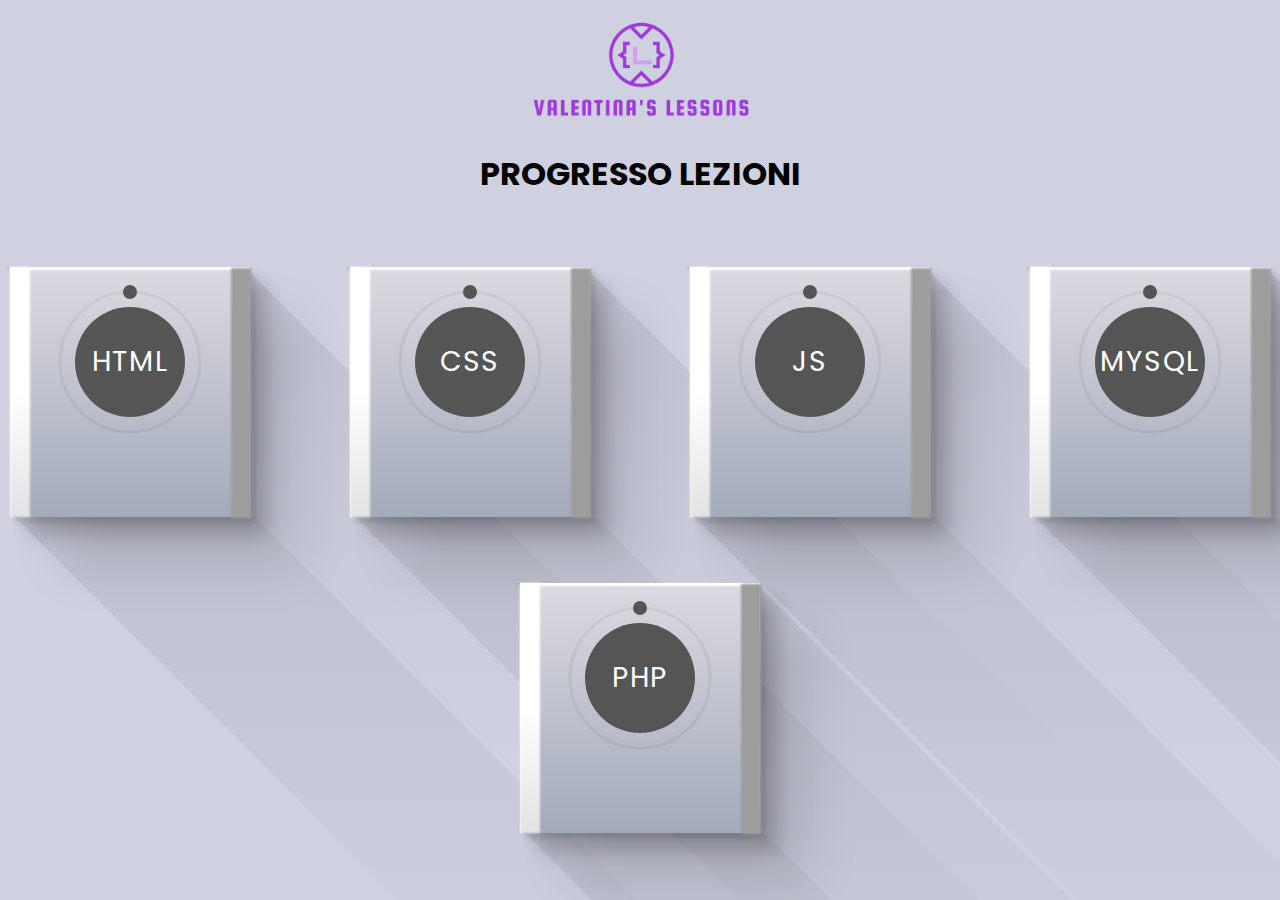
<file: index.html>
<!DOCTYPE html>
<html lang="en">
<head>
    <meta charset="UTF-8">
    <title>LezioniPerValentina - Home</title>
    <link rel="stylesheet" href="style.css">
    <meta name="viewport" content="width=device-width,initial-scale=1,minimum-scale=1,maximum-scale=1,user-scalable=no">
    <meta http-equiv="X-UA-Compatible" content="IE=edge,chrome=1">
    <meta name="apple-mobile-web-app-capable" content="yes">
    <meta name="mobile-web-app-capable" content="yes">
    <link rel="manifest" href="./manifest.json"/>
    <link rel="apple-touch-icon" sizes="32x32" href="./valentina-logo-small.png">
    <link rel="apple-touch-icon" sizes="58x58" href="./valentina-logo-small.png">
    <link rel="apple-touch-icon" sizes="64x64" href="./valentina-logo-small.png">
    <link rel="apple-touch-icon" sizes="76x76" href="./valentina-logo-small.png">
    <link rel="apple-touch-icon" sizes="80x80" href="./valentina-logo-small.png">
    <link rel="apple-touch-icon" sizes="87x87" href="./valentina-logo-small.png">
    <link rel="apple-touch-icon" sizes="114x114" href="./valentina-logo-small.png">
    <link rel="apple-touch-icon" sizes="120x120" href="./valentina-logo-small.png">
    <link rel="apple-touch-icon" sizes="128x128" href="./valentina-logo-small.png">
    <link rel="apple-touch-icon" sizes="152x152" href="./valentina-logo-small.png">
    <link rel="apple-touch-icon" sizes="167x167" href="./valentina-logo-small.png">
    <link rel="apple-touch-icon" sizes="180x180" href="./valentina-logo-small.png">
    <link rel="apple-touch-icon" sizes="256x256" href="./valentina-logo-small.png">
    <link rel="apple-touch-icon" sizes="512x512" href="./valentina-logo-small.png">
    <link rel="apple-touch-icon" sizes="1024x1024" href="./valentina-logo-small.png">
    <link rel="icon" type="image/png" sizes="48x48" href="./valentina-logo-small.png">
    <link rel="icon" type="image/png" sizes="72x72" href="./valentina-logo-small.png">
    <link rel="icon" type="image/png" sizes="96x96" href="./valentina-logo-small.png">
    <link rel="icon" type="image/png" sizes="144x144" href="./valentina-logo-small.png">
    <link rel="icon" type="image/png" sizes="192x192" href="./valentina-logo-small.png">
    <link rel="icon" type="image/png" sizes="512x512" href="./valentina-logo-small.png">
    <link rel="icon" type="image/png" sizes="32x32" href="./valentina-logo-small.png">
    <link rel="icon" type="image/png" sizes="16x16" href="./valentina-logo-small.png">
</head>
<body>
<div class="logo">
    <img src="./valentina-logo.png" alt="">
</div>
<div class="container">
    <h1>PROGRESSO LEZIONI</h1>
    <a href="./html.html" class="box">
        <div class="shadow"></div>
        <div class="content">
            <div class="percent" data-text="HTML" style="--num: 0">
                <div class="dot"></div>
                <svg>
                    <circle cx="70" cy="70" r="70"></circle>
                    <circle cx="70" cy="70" r="70"></circle>
                </svg>
            </div>
            <div class="number">
                <h2>0<span>%</span></h2>
            </div>
        </div>
    </a>
    <a href="./css.html" class="box">
        <div class="shadow"></div>
        <div class="content">
            <div class="percent" data-text="CSS" style="--num: 0">
                <div class="dot"></div>
                <svg>
                    <circle cx="70" cy="70" r="70"></circle>
                    <circle cx="70" cy="70" r="70"></circle>
                </svg>
            </div>
            <div class="number">
                <h2>0<span>%</span></h2>
            </div>
        </div>
    </a>
    <a href="./js.html" class="box">
        <div class="shadow"></div>
        <div class="content">
            <div class="percent" data-text="JS" style="--num: 0">
                <div class="dot"></div>
                <svg>
                    <circle cx="70" cy="70" r="70"></circle>
                    <circle cx="70" cy="70" r="70"></circle>
                </svg>
            </div>
            <div class="number">
                <h2>0<span>%</span></h2>
            </div>
        </div>
    </a>
    <a href="./mysql.html" class="box">
        <div class="shadow"></div>
        <div class="content">
            <div class="percent" data-text="MYSQL" style="--num: 0">
                <div class="dot"></div>
                <svg>
                    <circle cx="70" cy="70" r="70"></circle>
                    <circle cx="70" cy="70" r="70"></circle>
                </svg>
            </div>
            <div class="number">
                <h2>0<span>%</span></h2>
            </div>
        </div>
    </a>
    <a href="./php.html" class="box">
        <div class="shadow"></div>
        <div class="content">
            <div class="percent" data-text="PHP" style="--num: 0">
                <div class="dot"></div>
                <svg>
                    <circle cx="70" cy="70" r="70"></circle>
                    <circle cx="70" cy="70" r="70"></circle>
                </svg>
            </div>
            <div class="number">
                <h2>0<span>%</span></h2>
            </div>
        </div>
    </a>
</div>
</body>
</html>
</file>
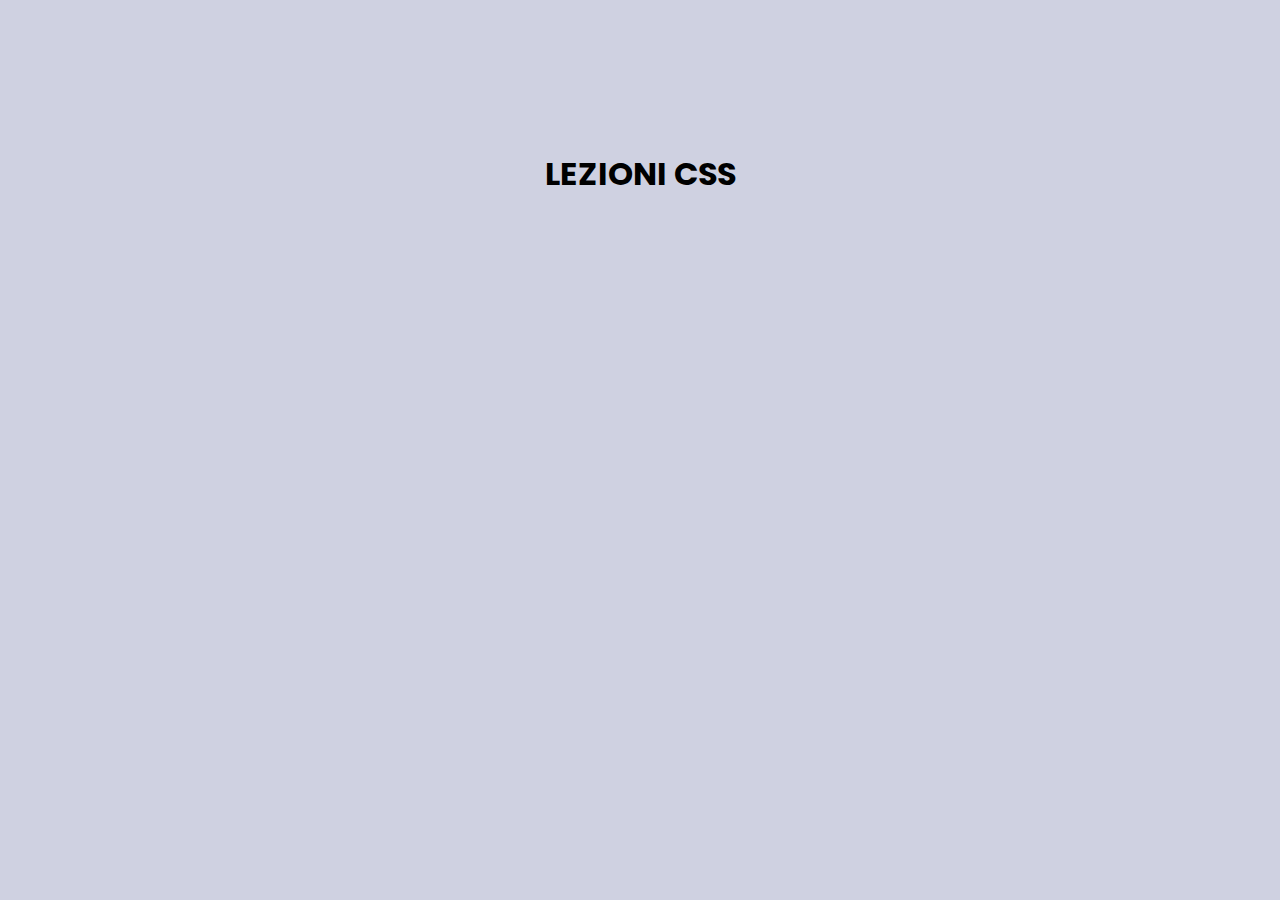
<file: css.html>
<!DOCTYPE html>
<html lang="en">
<head>
    <meta charset="UTF-8">
    <title>LezioniPerValentina - CSS</title>
    <link rel="stylesheet" href="style.css">
    <meta name="viewport" content="width=device-width,initial-scale=1,minimum-scale=1,maximum-scale=1,user-scalable=no">
    <meta http-equiv="X-UA-Compatible" content="IE=edge,chrome=1">
    <meta name="apple-mobile-web-app-capable" content="yes">
    <meta name="mobile-web-app-capable" content="yes">
    <link rel="manifest" href="./manifest.json"/>
    <link rel="apple-touch-icon" sizes="32x32" href="./valentina-logo-small.png">
    <link rel="apple-touch-icon" sizes="58x58" href="./valentina-logo-small.png">
    <link rel="apple-touch-icon" sizes="64x64" href="./valentina-logo-small.png">
    <link rel="apple-touch-icon" sizes="76x76" href="./valentina-logo-small.png">
    <link rel="apple-touch-icon" sizes="80x80" href="./valentina-logo-small.png">
    <link rel="apple-touch-icon" sizes="87x87" href="./valentina-logo-small.png">
    <link rel="apple-touch-icon" sizes="114x114" href="./valentina-logo-small.png">
    <link rel="apple-touch-icon" sizes="120x120" href="./valentina-logo-small.png">
    <link rel="apple-touch-icon" sizes="128x128" href="./valentina-logo-small.png">
    <link rel="apple-touch-icon" sizes="152x152" href="./valentina-logo-small.png">
    <link rel="apple-touch-icon" sizes="167x167" href="./valentina-logo-small.png">
    <link rel="apple-touch-icon" sizes="180x180" href="./valentina-logo-small.png">
    <link rel="apple-touch-icon" sizes="256x256" href="./valentina-logo-small.png">
    <link rel="apple-touch-icon" sizes="512x512" href="./valentina-logo-small.png">
    <link rel="apple-touch-icon" sizes="1024x1024" href="./valentina-logo-small.png">
    <link rel="icon" type="image/png" sizes="48x48" href="./valentina-logo-small.png">
    <link rel="icon" type="image/png" sizes="72x72" href="./valentina-logo-small.png">
    <link rel="icon" type="image/png" sizes="96x96" href="./valentina-logo-small.png">
    <link rel="icon" type="image/png" sizes="144x144" href="./valentina-logo-small.png">
    <link rel="icon" type="image/png" sizes="192x192" href="./valentina-logo-small.png">
    <link rel="icon" type="image/png" sizes="512x512" href="./valentina-logo-small.png">
    <link rel="icon" type="image/png" sizes="32x32" href="./valentina-logo-small.png">
    <link rel="icon" type="image/png" sizes="16x16" href="./valentina-logo-small.png">
</head>
<body>
<div class="container">
    <h1>LEZIONI CSS</h1>
</div>
</body>
</html>
</file>
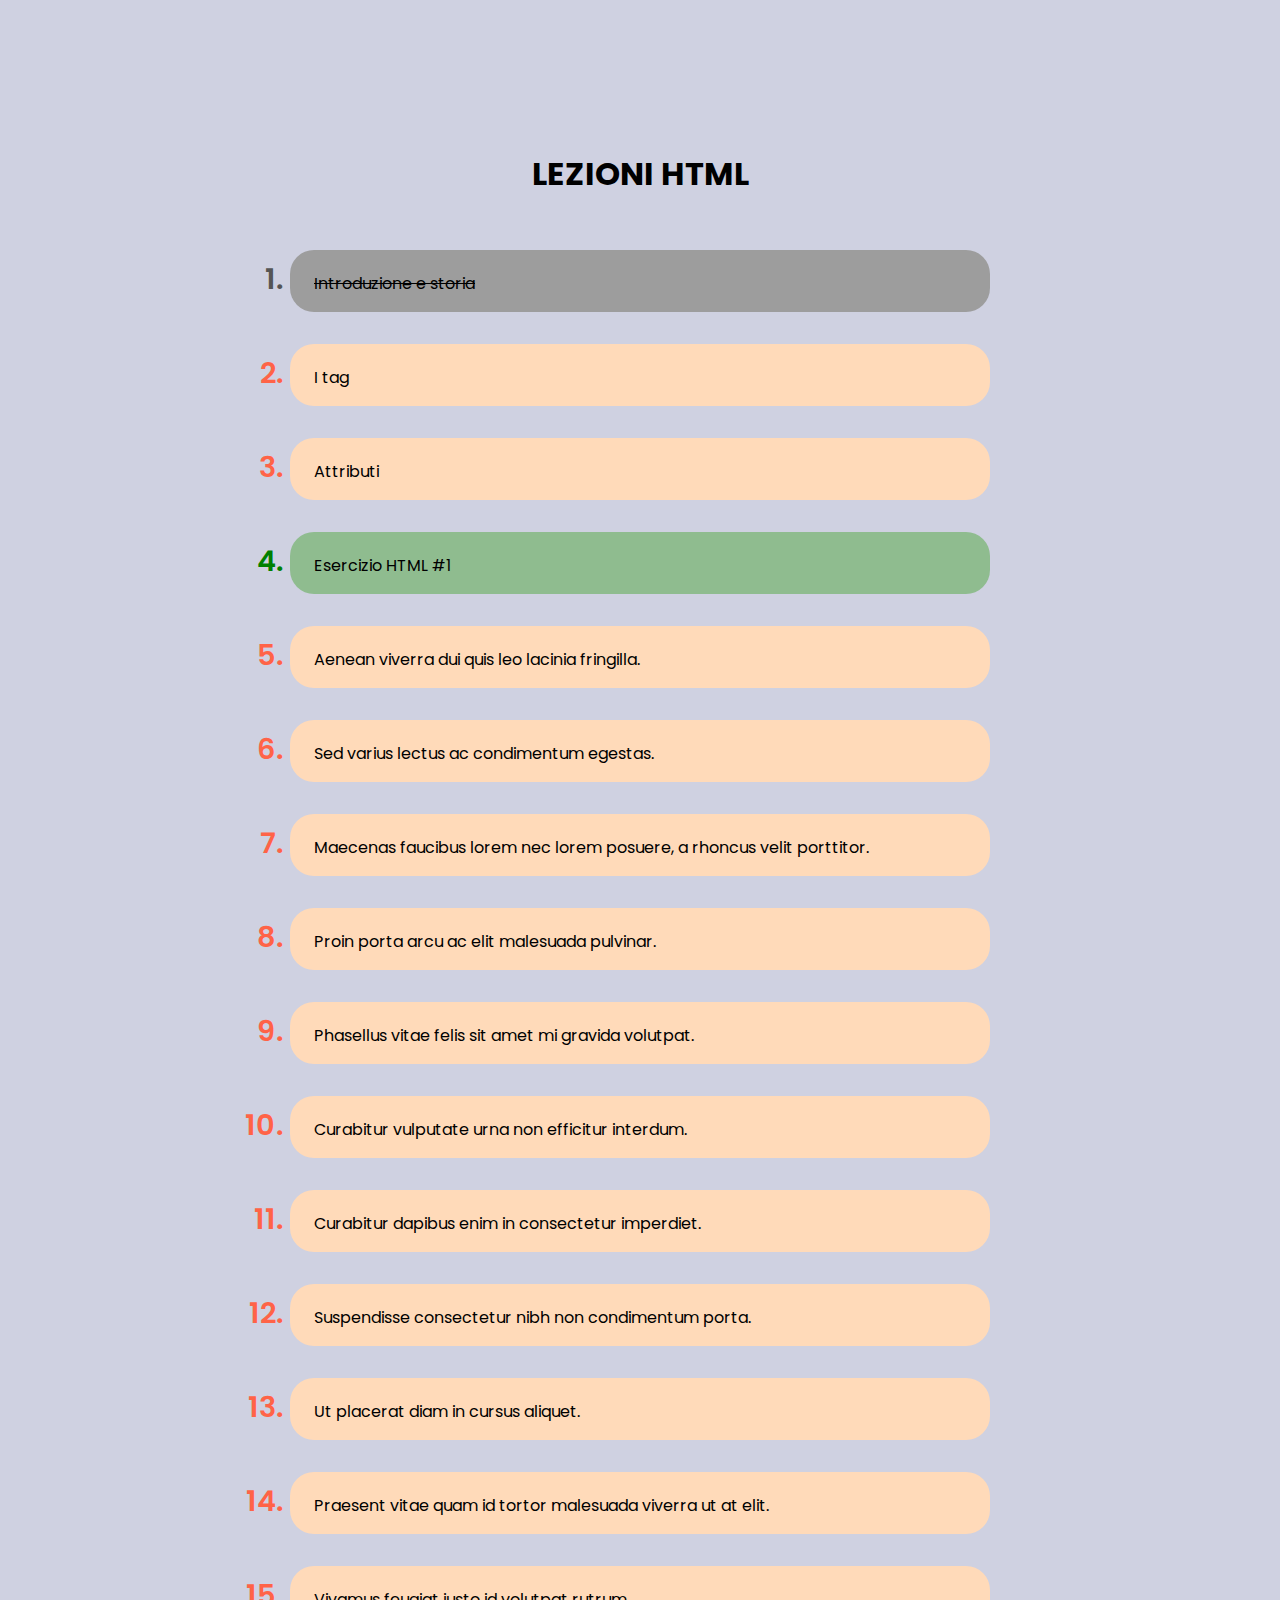
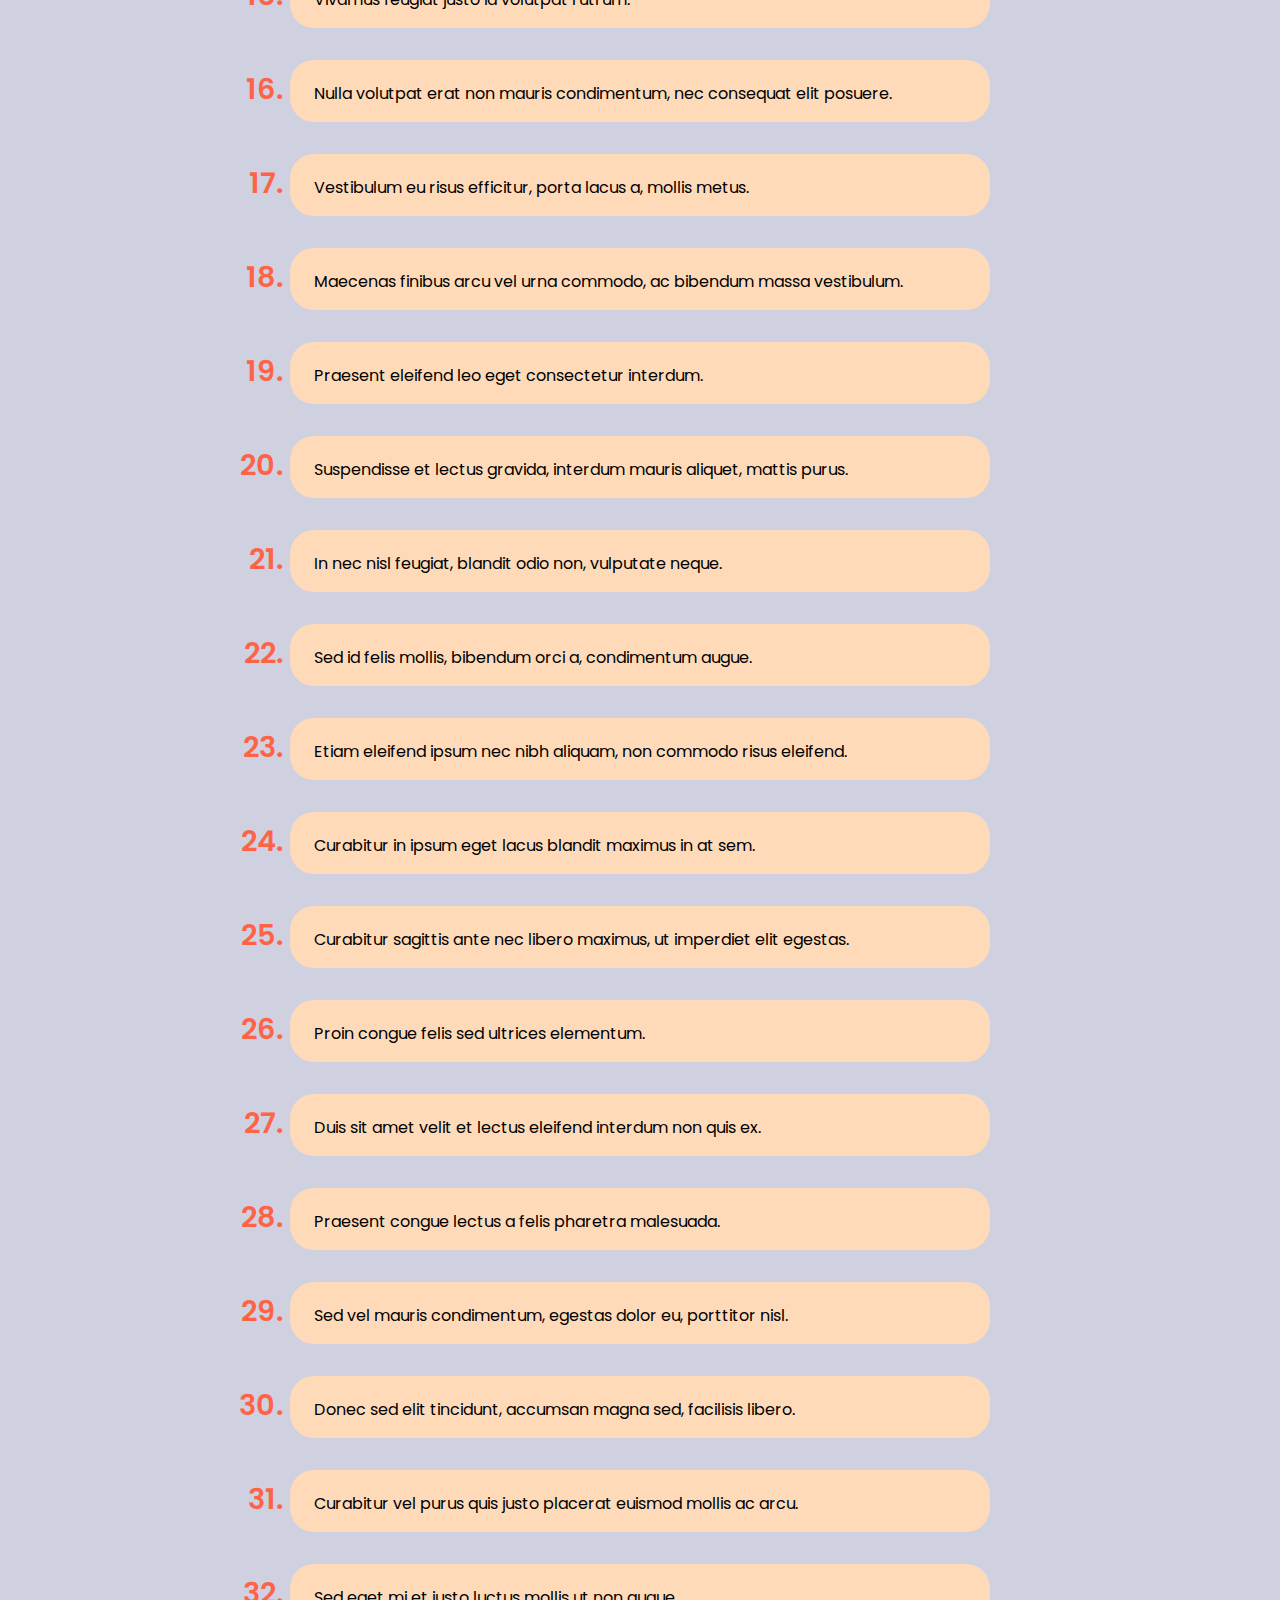
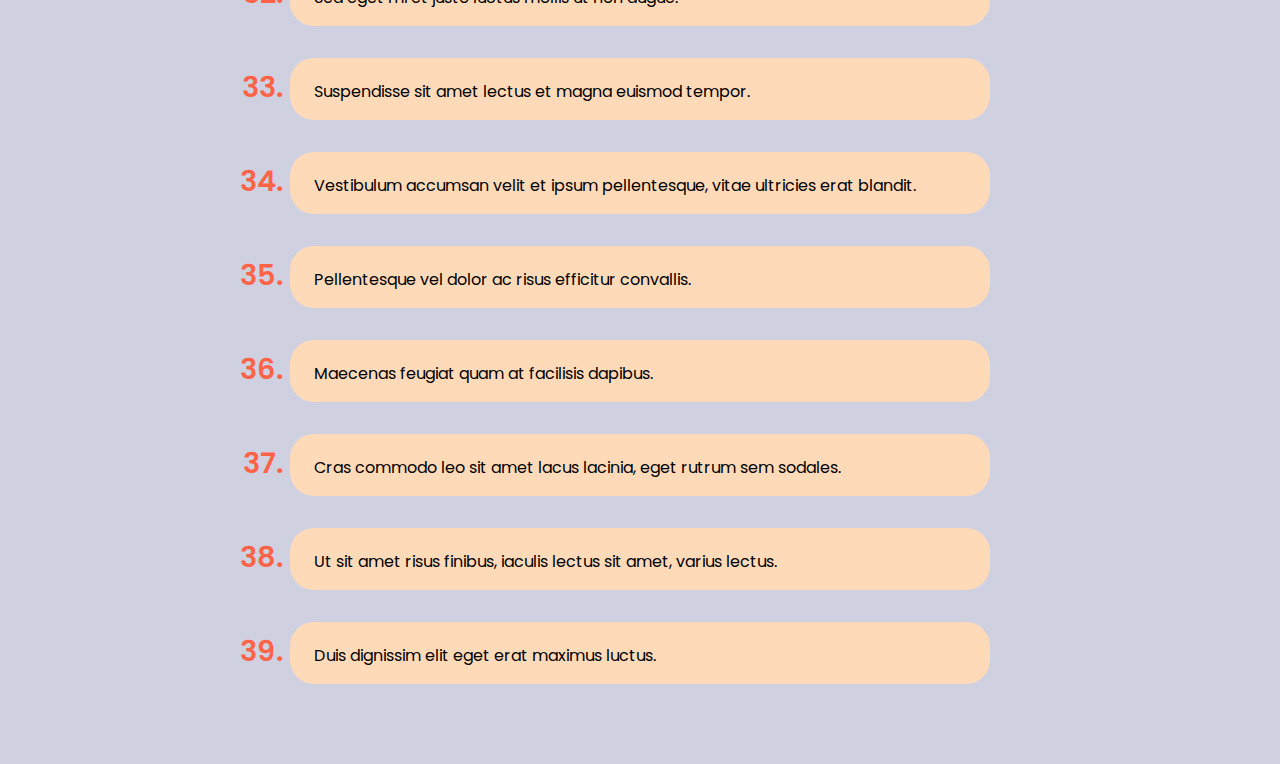
<file: html.html>
<!DOCTYPE html>
<html lang="en">
<head>
    <meta charset="UTF-8">
    <title>LezioniPerValentina - HTML</title>
    <link rel="stylesheet" href="style.css">
    <meta name="viewport" content="width=device-width,initial-scale=1,minimum-scale=1,maximum-scale=1,user-scalable=no">
    <meta http-equiv="X-UA-Compatible" content="IE=edge,chrome=1">
    <meta name="apple-mobile-web-app-capable" content="yes">
    <meta name="mobile-web-app-capable" content="yes">
    <link rel="manifest" href="./manifest.json"/>
    <link rel="apple-touch-icon" sizes="32x32" href="./valentina-logo-small.png">
    <link rel="apple-touch-icon" sizes="58x58" href="./valentina-logo-small.png">
    <link rel="apple-touch-icon" sizes="64x64" href="./valentina-logo-small.png">
    <link rel="apple-touch-icon" sizes="76x76" href="./valentina-logo-small.png">
    <link rel="apple-touch-icon" sizes="80x80" href="./valentina-logo-small.png">
    <link rel="apple-touch-icon" sizes="87x87" href="./valentina-logo-small.png">
    <link rel="apple-touch-icon" sizes="114x114" href="./valentina-logo-small.png">
    <link rel="apple-touch-icon" sizes="120x120" href="./valentina-logo-small.png">
    <link rel="apple-touch-icon" sizes="128x128" href="./valentina-logo-small.png">
    <link rel="apple-touch-icon" sizes="152x152" href="./valentina-logo-small.png">
    <link rel="apple-touch-icon" sizes="167x167" href="./valentina-logo-small.png">
    <link rel="apple-touch-icon" sizes="180x180" href="./valentina-logo-small.png">
    <link rel="apple-touch-icon" sizes="256x256" href="./valentina-logo-small.png">
    <link rel="apple-touch-icon" sizes="512x512" href="./valentina-logo-small.png">
    <link rel="apple-touch-icon" sizes="1024x1024" href="./valentina-logo-small.png">
    <link rel="icon" type="image/png" sizes="48x48" href="./valentina-logo-small.png">
    <link rel="icon" type="image/png" sizes="72x72" href="./valentina-logo-small.png">
    <link rel="icon" type="image/png" sizes="96x96" href="./valentina-logo-small.png">
    <link rel="icon" type="image/png" sizes="144x144" href="./valentina-logo-small.png">
    <link rel="icon" type="image/png" sizes="192x192" href="./valentina-logo-small.png">
    <link rel="icon" type="image/png" sizes="512x512" href="./valentina-logo-small.png">
    <link rel="icon" type="image/png" sizes="32x32" href="./valentina-logo-small.png">
    <link rel="icon" type="image/png" sizes="16x16" href="./valentina-logo-small.png">
    <style>
        ol {
            max-width: 700px;
            width: 60vw;
            position: relative;
            margin-bottom: 5rem;
        }
        ol::before {
            content: '';
            width: 0.5rem;
            height: 100%;
            position: absolute;
            top: 0;
            left: 8%;
            background-image: url("https://i.ebayimg.com/images/g/BDoAAOSwMNVa7Qtz/s-l400.jpg");
            background-position: center center;
            z-index: 1;
        }
        li {
            position: relative;
            z-index: 2;
            padding: 0.5rem 1.5rem 1rem;
            border-radius: 1.5rem;
            background: peachpuff;
        }
        li + li {
            margin-top: 2rem;
        }
        ::marker {
            font-weight: 600;
            color: tomato;
            font-size: 1.8rem;
        }
        .passed{
            text-decoration: line-through;
            background-color: #9d9d9d;
        }
        .passed::marker{
            color: #555555;
        }
        .esercizio{
            background-color: darkseagreen;
        }
        .esercizio::marker{
            color: green;
        }
    </style>
</head>
<body>
<div class="container">
    <h1>LEZIONI HTML</h1>
    <ol class="lezioni">
        <li class="passed">Introduzione e storia</li>
        <li>I tag</li>
        <li>Attributi</li>
        <li class="esercizio">Esercizio HTML #1</li>
        <li>Aenean viverra dui quis leo lacinia fringilla.</li>
        <li>Sed varius lectus ac condimentum egestas.</li>
        <li>Maecenas faucibus lorem nec lorem posuere, a rhoncus velit porttitor.</li>
        <li>Proin porta arcu ac elit malesuada pulvinar.</li>
        <li>Phasellus vitae felis sit amet mi gravida volutpat.</li>
        <li>Curabitur vulputate urna non efficitur interdum.</li>
        <li>Curabitur dapibus enim in consectetur imperdiet.</li>
        <li>Suspendisse consectetur nibh non condimentum porta.</li>
        <li>Ut placerat diam in cursus aliquet.</li>
        <li>Praesent vitae quam id tortor malesuada viverra ut at elit.</li>
        <li>Vivamus feugiat justo id volutpat rutrum.</li>
        <li>Nulla volutpat erat non mauris condimentum, nec consequat elit posuere.</li>
        <li>Vestibulum eu risus efficitur, porta lacus a, mollis metus.</li>
        <li>Maecenas finibus arcu vel urna commodo, ac bibendum massa vestibulum.</li>
        <li>Praesent eleifend leo eget consectetur interdum.</li>
        <li>Suspendisse et lectus gravida, interdum mauris aliquet, mattis purus.</li>
        <li>In nec nisl feugiat, blandit odio non, vulputate neque.</li>
        <li>Sed id felis mollis, bibendum orci a, condimentum augue.</li>
        <li>Etiam eleifend ipsum nec nibh aliquam, non commodo risus eleifend.</li>
        <li>Curabitur in ipsum eget lacus blandit maximus in at sem.</li>
        <li>Curabitur sagittis ante nec libero maximus, ut imperdiet elit egestas.</li>
        <li>Proin congue felis sed ultrices elementum.</li>
        <li>Duis sit amet velit et lectus eleifend interdum non quis ex.</li>
        <li>Praesent congue lectus a felis pharetra malesuada.</li>
        <li>Sed vel mauris condimentum, egestas dolor eu, porttitor nisl.</li>
        <li>Donec sed elit tincidunt, accumsan magna sed, facilisis libero.</li>
        <li>Curabitur vel purus quis justo placerat euismod mollis ac arcu.</li>
        <li>Sed eget mi et justo luctus mollis ut non augue.</li>
        <li>Suspendisse sit amet lectus et magna euismod tempor.</li>
        <li>Vestibulum accumsan velit et ipsum pellentesque, vitae ultricies erat blandit.</li>
        <li>Pellentesque vel dolor ac risus efficitur convallis.</li>
        <li>Maecenas feugiat quam at facilisis dapibus.</li>
        <li>Cras commodo leo sit amet lacus lacinia, eget rutrum sem sodales.</li>
        <li>Ut sit amet risus finibus, iaculis lectus sit amet, varius lectus.</li>
        <li>Duis dignissim elit eget erat maximus luctus.</li>
    </ol>
</div>
</body>
</html>
</file>
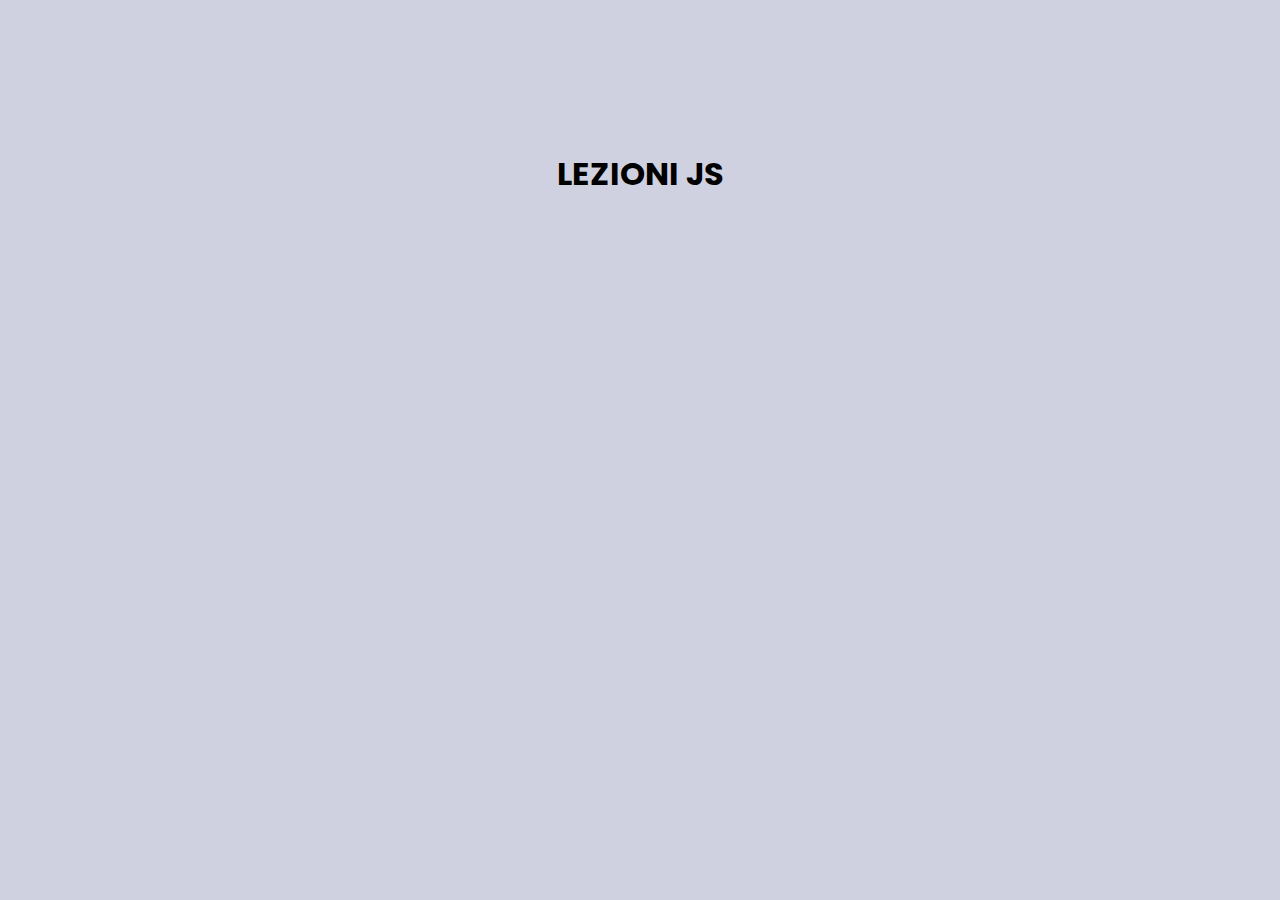
<file: js.html>
<!DOCTYPE html>
<html lang="en">
<head>
    <meta charset="UTF-8">
    <title>LezioniPerValentina - JS</title>
    <link rel="stylesheet" href="style.css">
    <meta name="viewport" content="width=device-width,initial-scale=1,minimum-scale=1,maximum-scale=1,user-scalable=no">
    <meta http-equiv="X-UA-Compatible" content="IE=edge,chrome=1">
    <meta name="apple-mobile-web-app-capable" content="yes">
    <meta name="mobile-web-app-capable" content="yes">
    <link rel="manifest" href="./manifest.json"/>
    <link rel="apple-touch-icon" sizes="32x32" href="./valentina-logo-small.png">
    <link rel="apple-touch-icon" sizes="58x58" href="./valentina-logo-small.png">
    <link rel="apple-touch-icon" sizes="64x64" href="./valentina-logo-small.png">
    <link rel="apple-touch-icon" sizes="76x76" href="./valentina-logo-small.png">
    <link rel="apple-touch-icon" sizes="80x80" href="./valentina-logo-small.png">
    <link rel="apple-touch-icon" sizes="87x87" href="./valentina-logo-small.png">
    <link rel="apple-touch-icon" sizes="114x114" href="./valentina-logo-small.png">
    <link rel="apple-touch-icon" sizes="120x120" href="./valentina-logo-small.png">
    <link rel="apple-touch-icon" sizes="128x128" href="./valentina-logo-small.png">
    <link rel="apple-touch-icon" sizes="152x152" href="./valentina-logo-small.png">
    <link rel="apple-touch-icon" sizes="167x167" href="./valentina-logo-small.png">
    <link rel="apple-touch-icon" sizes="180x180" href="./valentina-logo-small.png">
    <link rel="apple-touch-icon" sizes="256x256" href="./valentina-logo-small.png">
    <link rel="apple-touch-icon" sizes="512x512" href="./valentina-logo-small.png">
    <link rel="apple-touch-icon" sizes="1024x1024" href="./valentina-logo-small.png">
    <link rel="icon" type="image/png" sizes="48x48" href="./valentina-logo-small.png">
    <link rel="icon" type="image/png" sizes="72x72" href="./valentina-logo-small.png">
    <link rel="icon" type="image/png" sizes="96x96" href="./valentina-logo-small.png">
    <link rel="icon" type="image/png" sizes="144x144" href="./valentina-logo-small.png">
    <link rel="icon" type="image/png" sizes="192x192" href="./valentina-logo-small.png">
    <link rel="icon" type="image/png" sizes="512x512" href="./valentina-logo-small.png">
    <link rel="icon" type="image/png" sizes="32x32" href="./valentina-logo-small.png">
    <link rel="icon" type="image/png" sizes="16x16" href="./valentina-logo-small.png">
</head>
<body>
<div class="container">
    <h1>LEZIONI JS</h1>
</div>
</body>
</html>
</file>
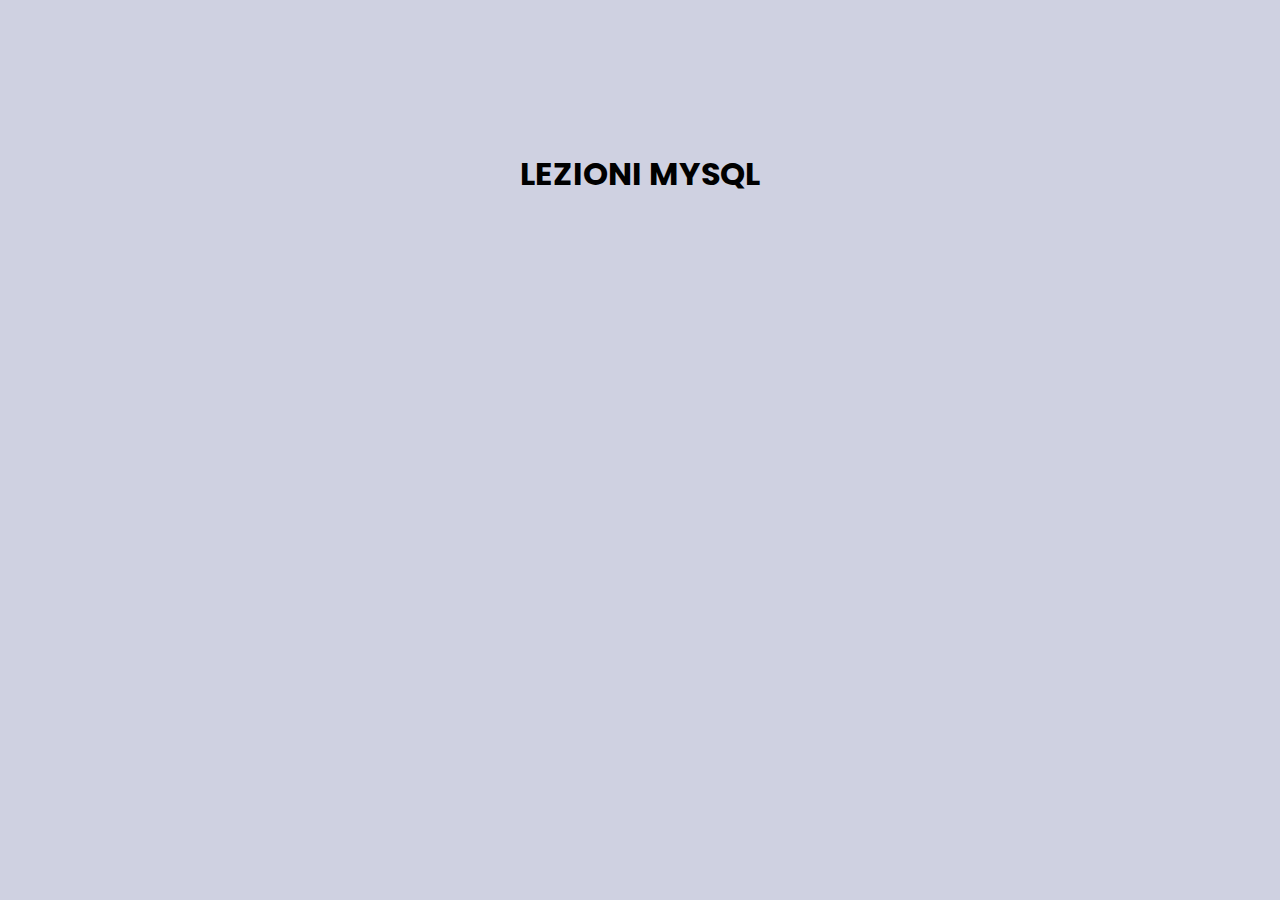
<file: mysql.html>
<!DOCTYPE html>
<html lang="en">
<head>
    <meta charset="UTF-8">
    <title>LezioniPerValentina - MYSQL</title>
    <link rel="stylesheet" href="style.css">
    <meta name="viewport" content="width=device-width,initial-scale=1,minimum-scale=1,maximum-scale=1,user-scalable=no">
    <meta http-equiv="X-UA-Compatible" content="IE=edge,chrome=1">
    <meta name="apple-mobile-web-app-capable" content="yes">
    <meta name="mobile-web-app-capable" content="yes">
    <link rel="manifest" href="./manifest.json"/>
    <link rel="apple-touch-icon" sizes="32x32" href="./valentina-logo-small.png">
    <link rel="apple-touch-icon" sizes="58x58" href="./valentina-logo-small.png">
    <link rel="apple-touch-icon" sizes="64x64" href="./valentina-logo-small.png">
    <link rel="apple-touch-icon" sizes="76x76" href="./valentina-logo-small.png">
    <link rel="apple-touch-icon" sizes="80x80" href="./valentina-logo-small.png">
    <link rel="apple-touch-icon" sizes="87x87" href="./valentina-logo-small.png">
    <link rel="apple-touch-icon" sizes="114x114" href="./valentina-logo-small.png">
    <link rel="apple-touch-icon" sizes="120x120" href="./valentina-logo-small.png">
    <link rel="apple-touch-icon" sizes="128x128" href="./valentina-logo-small.png">
    <link rel="apple-touch-icon" sizes="152x152" href="./valentina-logo-small.png">
    <link rel="apple-touch-icon" sizes="167x167" href="./valentina-logo-small.png">
    <link rel="apple-touch-icon" sizes="180x180" href="./valentina-logo-small.png">
    <link rel="apple-touch-icon" sizes="256x256" href="./valentina-logo-small.png">
    <link rel="apple-touch-icon" sizes="512x512" href="./valentina-logo-small.png">
    <link rel="apple-touch-icon" sizes="1024x1024" href="./valentina-logo-small.png">
    <link rel="icon" type="image/png" sizes="48x48" href="./valentina-logo-small.png">
    <link rel="icon" type="image/png" sizes="72x72" href="./valentina-logo-small.png">
    <link rel="icon" type="image/png" sizes="96x96" href="./valentina-logo-small.png">
    <link rel="icon" type="image/png" sizes="144x144" href="./valentina-logo-small.png">
    <link rel="icon" type="image/png" sizes="192x192" href="./valentina-logo-small.png">
    <link rel="icon" type="image/png" sizes="512x512" href="./valentina-logo-small.png">
    <link rel="icon" type="image/png" sizes="32x32" href="./valentina-logo-small.png">
    <link rel="icon" type="image/png" sizes="16x16" href="./valentina-logo-small.png">
</head>
<body>
<div class="container">
    <h1>LEZIONI MYSQL</h1>
</div>
</body>
</html>
</file>
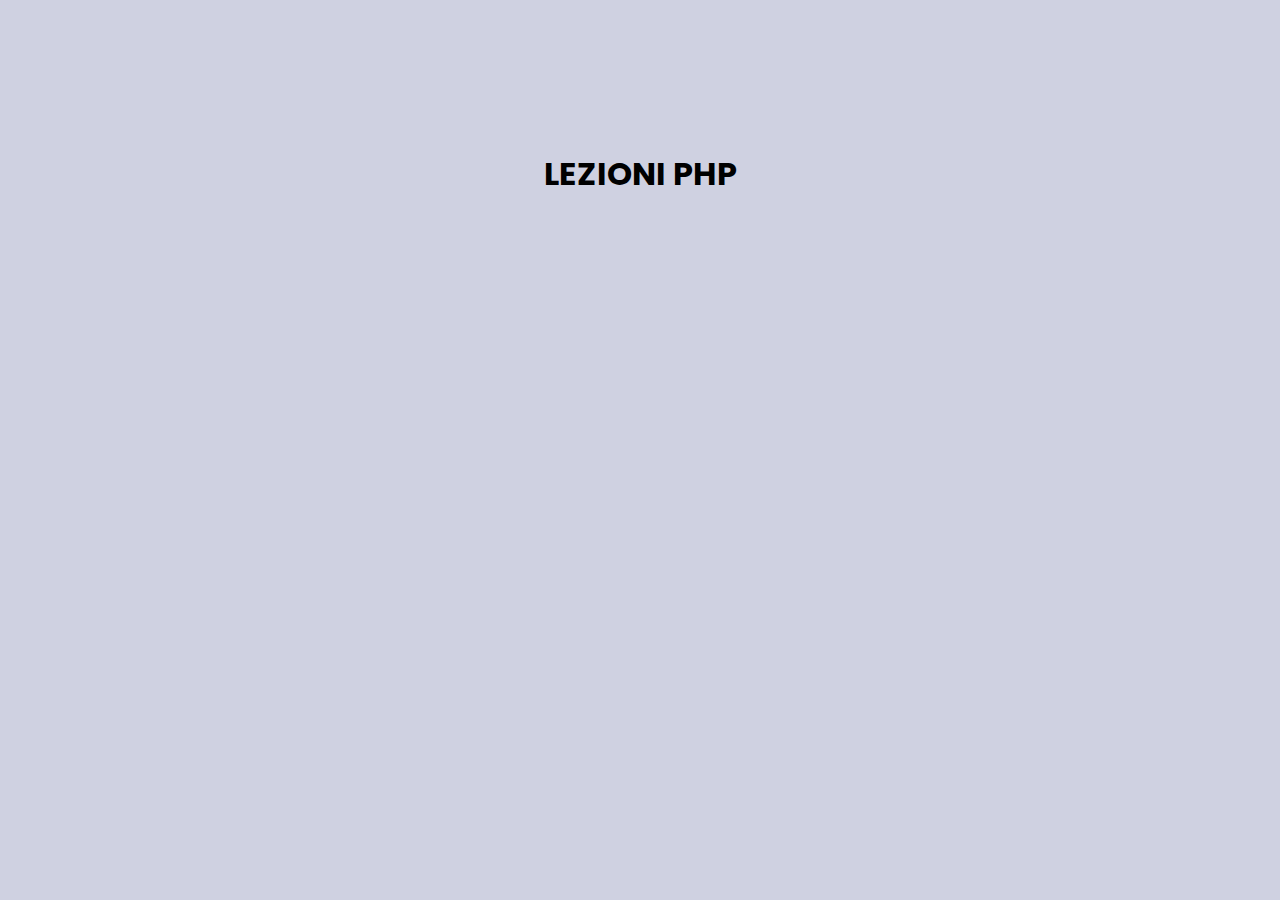
<file: php.html>
<!DOCTYPE html>
<html lang="en">
<head>
    <meta charset="UTF-8">
    <title>LezioniPerValentina - PHP</title>
    <link rel="stylesheet" href="style.css">
    <meta name="viewport" content="width=device-width,initial-scale=1,minimum-scale=1,maximum-scale=1,user-scalable=no">
    <meta http-equiv="X-UA-Compatible" content="IE=edge,chrome=1">
    <meta name="apple-mobile-web-app-capable" content="yes">
    <meta name="mobile-web-app-capable" content="yes">
    <link rel="manifest" href="./manifest.json"/>
    <link rel="apple-touch-icon" sizes="32x32" href="./valentina-logo-small.png">
    <link rel="apple-touch-icon" sizes="58x58" href="./valentina-logo-small.png">
    <link rel="apple-touch-icon" sizes="64x64" href="./valentina-logo-small.png">
    <link rel="apple-touch-icon" sizes="76x76" href="./valentina-logo-small.png">
    <link rel="apple-touch-icon" sizes="80x80" href="./valentina-logo-small.png">
    <link rel="apple-touch-icon" sizes="87x87" href="./valentina-logo-small.png">
    <link rel="apple-touch-icon" sizes="114x114" href="./valentina-logo-small.png">
    <link rel="apple-touch-icon" sizes="120x120" href="./valentina-logo-small.png">
    <link rel="apple-touch-icon" sizes="128x128" href="./valentina-logo-small.png">
    <link rel="apple-touch-icon" sizes="152x152" href="./valentina-logo-small.png">
    <link rel="apple-touch-icon" sizes="167x167" href="./valentina-logo-small.png">
    <link rel="apple-touch-icon" sizes="180x180" href="./valentina-logo-small.png">
    <link rel="apple-touch-icon" sizes="256x256" href="./valentina-logo-small.png">
    <link rel="apple-touch-icon" sizes="512x512" href="./valentina-logo-small.png">
    <link rel="apple-touch-icon" sizes="1024x1024" href="./valentina-logo-small.png">
    <link rel="icon" type="image/png" sizes="48x48" href="./valentina-logo-small.png">
    <link rel="icon" type="image/png" sizes="72x72" href="./valentina-logo-small.png">
    <link rel="icon" type="image/png" sizes="96x96" href="./valentina-logo-small.png">
    <link rel="icon" type="image/png" sizes="144x144" href="./valentina-logo-small.png">
    <link rel="icon" type="image/png" sizes="192x192" href="./valentina-logo-small.png">
    <link rel="icon" type="image/png" sizes="512x512" href="./valentina-logo-small.png">
    <link rel="icon" type="image/png" sizes="32x32" href="./valentina-logo-small.png">
    <link rel="icon" type="image/png" sizes="16x16" href="./valentina-logo-small.png">
</head>
<body>
<div class="container">
    <h1>LEZIONI PHP</h1>
</div>
</body>
</html>
</file>
<file: style.css>
@import url('https://fonts.googleapis.com/css2?family=Poppins:wght@100;300;400;500;600;700;800;900&display=swap');

* {
    margin: 0;
    padding: 0;
    box-sizing: border-box;
    font-family: 'Poppins', sans-serif;
    -webkit-tap-highlight-color: transparent;
}

.container {
    width: 100%;
    min-height: 100vh;
    display: flex;
    justify-content: center;
    align-items: flex-start;
    flex-wrap: wrap;
    gap: 0 100px;
    overflow: hidden;
    background: #cfd1e1;
}
.logo{
    position: absolute;
    top: 20px;
    left: 50%;
    transform: translateX(-50%);
    height: 100px;
}
.logo img{
    width: 222px;
    height: 100%;
    display: block;
}
h1{
    width: 100%;
    text-align: center;
    margin-top: 150px;
    height: 100px;
}
.box {
    position: relative;
    width: 240px;
    height: 250px;
    display: flex;
    justify-content: center;
    align-items: center;
    text-decoration: none;
    margin-bottom: 50px;
    outline: none;
}

.box::before {
    content: '';
    position: absolute;
    top: 0;
    left: 0;
    width: 20px;
    height: 100%;
    background: linear-gradient(#fff, #fff, #e3e3e3);
    filter: blur(1px);
    z-index: 1;
}

.box::after {
    content: '';
    position: absolute;
    top: 1px;
    right: -1px;
    width: 20px;
    height: 100%;
    background: #9d9d9d;
    filter: blur(1px);
    z-index: 1;
}

.box .shadow {
    position: absolute;
    width: 100%;
    height: 100%;
    background: #eee;
}

.box .shadow::before {
    content: '';
    position: absolute;
    top: 0;
    left: calc(100% + 5px);
    width: 100%;
    height: 200%;
    background: linear-gradient(rgba(0,0,0,0.075), transparent);
    transform: skewX(45deg);
}

.box .shadow::after {
    content: '';
    position: absolute;
    bottom: -200%;
    left: calc(100% + 15px);
    width: 100%;
    height: 200%;
    background: linear-gradient(rgba(0,0,0,0.075), transparent);
    transform: skewX(45deg);
}

.box .content {
    position: relative;
    width: 100%;
    height: 100%;
    background: linear-gradient(#dbdae1, #a3aaba);
    box-shadow: 5px 5px 5px rgba(0,0,0,0.1),
    15px 15px 15px rgba(0,0,0,0.1),
    20px 20px 20px rgba(0,0,0,0.1),
    50px 50px 50px rgba(0,0,0,0.1),
    inset 3px 3px 2px #fff;
    display: flex;
    flex-direction: column;
    justify-content: center;
    align-items: center;
}

.box .content .percent {
    position: relative;
    width: 150px;
    height: 150px;
}

.box .content .percent::before {
    content: attr(data-text);
    position: absolute;
    inset: 20px;
    background: #555;
    border-radius: 50%;
    display: flex;
    justify-content: center;
    align-items: center;
    color: #fff;
    font-size: 1.75rem;
    letter-spacing: 0.1rem;
    text-transform: uppercase;
}

.box .content .percent svg {
    position: relative;
    width: 150px;
    height: 150px;
    transform: rotate(270deg);
}

.box .content .percent svg circle {
    width: 100%;
    height: 100%;
    fill: transparent;
    stroke-width: 3;
    stroke: rgba(0,0,0,0.05);
    transform: translate(5px, 5px);
}

.box .content .percent svg circle:nth-child(2) {
    stroke: #555;
    stroke-dasharray: 440;
    stroke-dashoffset: calc(440 - (440 * var(--num)) / 100);
    opacity: 0;
    animation: fadeIn 1s linear forwards;
    animation-delay: 2s;
}

@keyframes fadeIn {
    0% {
        opacity: 0;
    }
    100% {
        opacity: 1;
    }
}

.box .content .percent .dot {
    position: absolute;
    inset: 5px;
    z-index: 10;
    animation: animateDot 2s linear forwards;
}

@keyframes animateDot {
    0% {
        transform: rotate(0deg);
    }
    100% {
        transform: rotate(calc(3.6deg * var(--num)));
    }
}

.box .content .percent .dot::before {
    content: '';
    position: absolute;
    top: -7px;
    left: 50%;
    transform: translateX(-50%);
    width: 14px;
    height: 14px;
    background: #555;
    border-radius: 50%;
}

.box .content .number {
    position: relative;
    inset: 0;
    opacity: 0;
    animation: fadeIn 1s linear forwards;
}

.box .content .number h2 {
    font-size: 2.5rem;
    color: #555;
}

.box .content .number h2 span {
    font-weight: 300;
    font-size: 1.5rem;
}
</file>
